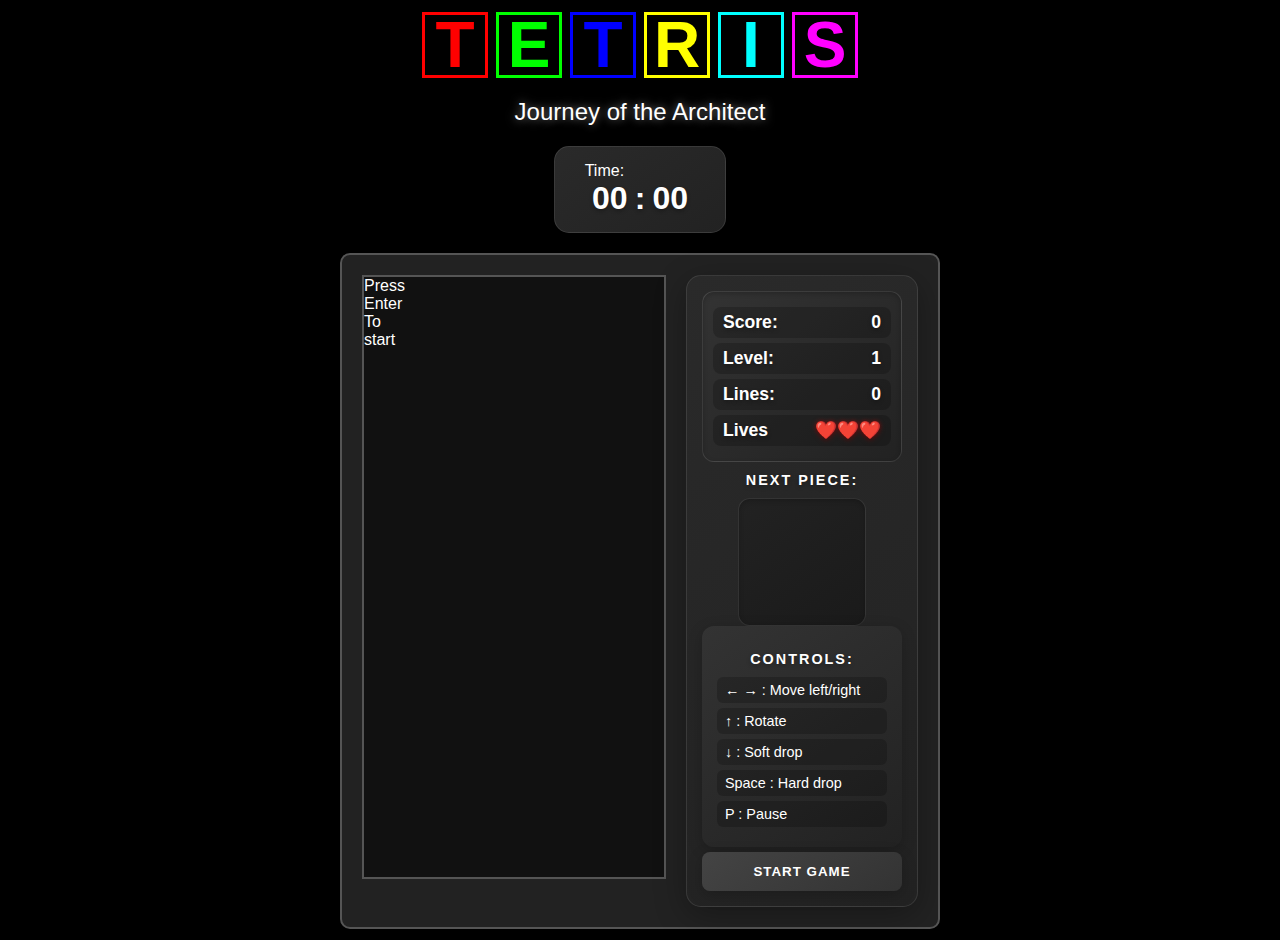
<file: index.html>
<!DOCTYPE html>
<html lang="en">

<head>
    <meta charset="UTF-8">
    <meta name="viewport" content="width=device-width, initial-scale=1.0">
    <title>Tetris-Game</title>
    <link rel="stylesheet" href="static/css/tetris.css">
</head>

<body>
    
    <div class="game-wrapper">
        <div class="logo-container">
            <div class="tetris-text">
                <div class="letter">T</div>
                <div class="letter">E</div>
                <div class="letter">T</div>
                <div class="letter">R</div>
                <div class="letter">I</div>
                <div class="letter">S</div>
            </div>
            <div class="subtitle">Journey of the Architect</div>
        </div>
        <div class="timer-container">Time:
            <div id="timer"> <span id="minutes">00</span>:<span id="seconds">00</span></div>
        </div>
        <div class="tetris-container">
            <div id="tetris-board">Press Enter To start</div>
            <div class="info-panel">
                <div class="scoreboard">
                    <h2>Score: <span id="score">0</span></h2>
                    <h2>Level: <span id="level">1</span></h2>
                    <h2>Lines: <span id="lines">0</span></h2>
                    <h2 class="lives-display">Lives <span id="lives">❤️❤️❤️</span></h2>
                </div>
                <h3>Next Piece:</h3>
                <div id="tetris-next"></div>
                <div class="controls">
                    <h3>Controls:</h3>
                    <p>← → : Move left/right</p>
                    <p>↑ : Rotate</p>
                    <p>↓ : Soft drop</p>
                    <p>Space : Hard drop</p>
                    <p>P : Pause</p>
                </div>
                <button id="start">Start Game</button>
            </div>
        </div>
        <div id="pause-menu" class="modal hidden">
            <div class="modal-content">
                <h2>Game Paused</h2>
                <div class="menu-buttons">
                    <button id="resume-btn">Resume Game</button>
                    <button id="restart-btn">Restart Game</button>
                    <button id="quit-btn">Quit Game</button>
                </div>
            </div>
        </div>
        <div id="story-modal" class="modal hidden">
            <div class="modal-content">
                <h2 id="story-title">Story</h2>
                <p id="story-text"></p>
                <button id="story-close">Continue</button>
            </div>
        </div>
        
        <div id="gameover" class="modal hidden">
            <div class="modal-content">
                <h2 id="gametext">Game Over</h2>
                <input id="playername" type="text" placeholder="Enter your name" required>
                <div class="menu-buttons">
                    <button id="submitscore">Submit</button> 
                </div>
            </div>
        </div>

        <div id="scores" class="modal hidden">
            <div class="modal-content">
                <h2 id="gametext">Leaderboard</h2>
                <div id="scoreboard">
                    <table>
                        <thead>
                            <tr>
                                <th>Rank</th>
                                <th>Name</th>
                                <th>Score</th>
                                <th>Time</th>
                            </tr>
                        </thead>
                        <tbody id="data-table-body"></tbody>
                    </table>
                    <div class="pages">
                        <button id="previous"><</button>
                        <div id="pagination"></div>
                        <button id="next">></button>
                    </div>
                </div>
                <div class="menu-buttons">
                    <button id="restart" >Restart Game</button>
                    <button id="quit" >Quit Game</button>
                </div>
            </div>
        </div>
    </div>
    <script type="module" src="static/js/main.js"></script>
</body>

</html>
</file>
<file: static/css/tetris.css>
body {
    font-family: Arial, sans-serif;
    margin: 0;
    padding: 20px;
    background-color: #000;
    color: #fff;
    display: flex;
    justify-content: center;
    align-items: center;
    height: 100vh;
}

.logo-container {
    display: flex;
    flex-direction: column;
    align-items: center;
    gap: 20px;
}

/* The TETRIS text styling */
.tetris-text {
    font-size: 64px;
    font-weight: bold;
    display: flex;
    gap: 8px;
}

/* Individual letters */
.letter {
    display: flex;
    justify-content: center;
    align-items: center;
    width: 60px;
    height: 60px;
    border: 3px solid;
    animation: glow 2s infinite alternate;
}

/* Tetris piece colors for each letter */
.letter:nth-child(1) { color: #ff0000; border-color: #ff0000; } /* T - Red */
.letter:nth-child(2) { color: #00ff00; border-color: #00ff00; } /* E - Green */
.letter:nth-child(3) { color: #0000ff; border-color: #0000ff; } /* T - Blue */
.letter:nth-child(4) { color: #ffff00; border-color: #ffff00; } /* R - Yellow */
.letter:nth-child(5) { color: #00ffff; border-color: #00ffff; } /* I - Cyan */
.letter:nth-child(6) { color: #ff00ff; border-color: #ff00ff; } /* S - Magenta */

/* Decorative tetromino shapes above the text */
.tetromino-row {
    display: flex;
    gap: 10px;
}

.block {
    width: 20px;
    height: 20px;
    border: 2px solid;
}

/* Different tetromino shapes */
.shape-i { color: #00ffff; border-color: #00ffff; }
.shape-t { color: #ff00ff; border-color: #ff00ff; }
.shape-l { color: #ff8000; border-color: #ff8000; }
.shape-z { color: #ff0000; border-color: #ff0000; }

/* Glowing animation for the letters */
@keyframes glow {
    from {
        text-shadow: 0 0 5px currentColor,
                   0 0 10px currentColor,
                   0 0 15px currentColor;
        box-shadow: 0 0 5px currentColor;
    }
    to {
        text-shadow: 0 0 10px currentColor,
                   0 0 20px currentColor,
                   0 0 30px currentColor;
        box-shadow: 0 0 10px currentColor;
    }
}

/* Subtitle styling */
.subtitle {
    color: white;
    font-size: 24px;
    text-align: center;
    text-shadow: 0 0 10px rgba(255, 255, 255, 0.5);
}

.game-wrapper {
    display: flex;
    flex-direction: column;
    align-items: center;
    gap: 20px;
}
.timer-container {
    margin-bottom: 0;
    background: linear-gradient(145deg, #2a2a2a, #222);
    padding: 15px 30px;
    border-radius: 15px;
    box-shadow: 0 8px 32px rgba(0, 0, 0, 0.3);
    border: 1px solid rgba(255, 255, 255, 0.1);
}

#timer {
    font-size: 2em;
    font-weight: bold;
    color: #fff;
    text-shadow: 0 2px 4px rgba(0, 0, 0, 0.3);
    text-align: center;
}

#timer span {
    display: inline-block;
    padding: 0 5px;
    min-width: 40px;
    animation: glow 2s infinite;
}
.tetris-container {
    display: flex;
    gap: 20px;
    align-items: stretch;
    padding: 20px;
    background: #222;
    border: 2px solid #555;
    border-radius: 10px;
    box-shadow: 0 5px 15px rgba(0, 0, 0, 0.5);
}

#tetris-board {
    width: 300px;
    height: 600px;
    display: grid;
    grid-template-columns: repeat(10, 1fr);
    grid-template-rows: repeat(20, 1fr);
    background-color: #111;
    border: 2px solid #555;
    gap: 1px;
}

#tetris-next {
    align-self: center;
    width: 120px;
    height: 120px;
    display: grid;
    grid-template-columns: repeat(4, 1fr);
    grid-template-rows: repeat(4, 1fr);
    background: linear-gradient(145deg, #222, #1a1a1a);
    border-radius: 12px;
    padding: 3px;
    box-shadow: inset 0 2px 5px rgba(0, 0, 0, 0.2);
    border: 1px solid rgba(255, 255, 255, 0.1);
    flex-shrink: 0;
}

.info-panel {
    display: flex;
    flex-direction: column;
    width: 200px;
    height: 600px;
    background: linear-gradient(145deg, #2a2a2a, #222);
    padding: 15px;
    border-radius: 15px;
    box-shadow: 0 8px 32px rgba(0, 0, 0, 0.3);
    border: 1px solid rgba(255, 255, 255, 0.1);
    justify-content: space-between;
}

.scoreboard {
    background: linear-gradient(to bottom right, #333, #222);
    border-radius: 12px;
    padding: 10px;
    box-shadow: inset 0 2px 5px rgba(0, 0, 0, 0.2);
    border: 1px solid rgba(255, 255, 255, 0.1);
    flex-shrink: 0;
}

.scoreboard h2 {
    margin: 5px 0;
    font-size: 1.1em;
    text-shadow: 0 2px 4px rgba(0, 0, 0, 0.3);
    display: flex;
    justify-content: space-between;
    align-items: center;
    padding: 5px 10px;
    background: rgba(0, 0, 0, 0.2);
    border-radius: 8px;
    transition: transform 0.2s;
}

#lives {
    display: flex;
    gap: 5px;
    filter: drop-shadow(0 0 2px rgba(255, 0, 0, 0.5));
}

.controls {
    background: linear-gradient(145deg, #333, #222);
    border-radius: 12px;
    padding: 15px;
    box-shadow: 0 4px 15px rgba(0, 0, 0, 0.2);
    flex-shrink: 1;
    overflow-y: auto;
}

.controls h3 {
    color: #fff;
    margin-bottom: 15px;
    text-align: center;
    text-transform: uppercase;
    font-size: 0.9em;
    letter-spacing: 2px;
}

.controls p {
    margin: 5px 0;
    padding: 5px 8px;
    background: rgba(0, 0, 0, 0.2);
    border-radius: 6px;
    font-size: 0.9em;
    display: flex;
    justify-content: space-between;
    align-items: center;
    transition: transform 0.2s;
}

button {
    background: linear-gradient(145deg, #444, #333);
    color: #fff;
    border: none;
    padding: 12px 20px;
    border-radius: 8px;
    cursor: pointer;
    font-weight: bold;
    text-transform: uppercase;
    letter-spacing: 1px;
    transition: all 0.3s ease;
    box-shadow: 0 4px 15px rgba(0, 0, 0, 0.2);
    margin-top: auto;
    flex-shrink: 0;
}

button:hover {
    background: linear-gradient(145deg, #555, #444);
    transform: translateY(-2px);
    box-shadow: 0 6px 20px rgba(0, 0, 0, 0.3);
}

button:active {
    transform: translateY(1px);
    box-shadow: 0 2px 10px rgba(0, 0, 0, 0.2);
}

.info-panel h3 {
    color: #fff;
    text-align: center;
    text-transform: uppercase;
    font-size: 0.9em;
    letter-spacing: 2px;
    margin: 10px 0;
    text-shadow: 0 2px 4px rgba(0, 0, 0, 0.3);
}

.cell {
    width: 100%;
    height: 100%;
    background-color: #000;
    border: 1px solid #333;
    box-sizing: border-box;
}

.cellnext {
    width: 100%;
    height: 100%;
    border: 1px solid #333;
    box-sizing: border-box;
}

/* Tetromino colors */
.cell.cyan {
    background-color: cyan;
}

.cell.blue {
    background-color: blue;
}

.cell.orange {
    background-color: orange;
}

.cell.yellow {
    background-color: yellow;
}

.cell.green {
    background-color: green;
}

.cell.purple {
    background-color: purple;
}

.cell.red {
    background-color: red;
}

.modal {
    position: fixed;
    top: 0;
    left: 0;
    width: 100%;
    height: 100%;
    background-color: rgba(0, 0, 0, 0.85);
    display: flex;
    justify-content: center;
    align-items: center;
    z-index: 1000;
    /* backdrop-filter: blur(5px); */
}

.modal-content {
    background: linear-gradient(145deg, #2a2a2a, #222);
    padding: 2rem;
    border-radius: 15px;
    text-align: center;
    width : 550px;
    box-shadow: 0 8px 32px rgba(0, 0, 0, 0.3);
    border: 1px solid rgba(255, 255, 255, 0.1);
    color: #fff;
}

.modal-content h2 {
    margin: 0 0 1.5rem 0;
    text-transform: uppercase;
    font-size: 1.5em;
    letter-spacing: 2px;
    text-shadow: 0 2px 4px rgba(0, 0, 0, 0.3);
    animation: glow 2s infinite;
}
.menu-buttons {
    display: flex;
    flex-direction: column;
    gap: 1rem;
    margin-top: 1.5rem;
}

.menu-buttons button {
    background: linear-gradient(145deg, #444, #333);
    color: #fff;
    border: none;
    padding: 12px 20px;
    border-radius: 8px;
    cursor: pointer;
    font-weight: bold;
    text-transform: uppercase;
    letter-spacing: 1px;
    transition: all 0.3s ease;
    box-shadow: 0 4px 15px rgba(0, 0, 0, 0.2);
    margin: 0;
}

.menu-buttons button:hover {
    background: linear-gradient(145deg, #555, #444);
    transform: translateY(-2px);
    box-shadow: 0 6px 20px rgba(0, 0, 0, 0.3);
}

.menu-buttons button:active {
    transform: translateY(1px);
    box-shadow: 0 2px 10px rgba(0, 0, 0, 0.2);
}

.hidden {
    display: none;
}

/* Add to tetris.css */
#scores .modal-content {
    max-height: 80vh;
    overflow-y: auto;
}

#scores table {
    width: 100%;
    border-collapse: collapse;
    margin: 1rem 0;
    background: rgba(0, 0, 0, 0.3);
    border-radius: 8px;
    overflow: hidden;
}

#scores th,
#scores td {
    padding: 12px;
    text-align: left;
    border-bottom: 1px solid rgba(255, 255, 255, 0.1);
}

#scores th {
    background: linear-gradient(145deg, #444, #333);
    font-weight: bold;
    text-transform: uppercase;
    font-size: 0.9em;
    letter-spacing: 1px;
}

#scores tbody tr:nth-child(even) {
    background: rgba(255, 255, 255, 0.05);
}

#scores tbody tr:hover {
    background: rgba(255, 255, 255, 0.1);
}

/* Pagination specific to scores modal */
#scores .pages {
    display: flex;
    justify-content: space-between;
    align-items: center;
    padding: 1rem 0;
    margin-top: 1rem;
    border-top: 1px solid rgba(255, 255, 255, 0.1);
}

#scores #pagination {
    display: flex;
    gap: 0.5rem;
    justify-content: center;
    flex-grow: 1;
}

#scores #pagination button {
    min-width: 32px;
    padding: 6px;
    background: rgba(255, 255, 255, 0.1);
    border: 1px solid rgba(255, 255, 255, 0.2);
}

#scores #pagination button:hover {
    background: rgba(255, 255, 255, 0.2);
}

#scores #previous,
#scores #next {
    background: linear-gradient(145deg, #444, #333);
    border: 1px solid rgba(255, 255, 255, 0.2);
    padding: 8px 16px;
}

#scores #previous:hover,
#scores #next:hover {
    background: linear-gradient(145deg, #555, #444);
}

@keyframes glow {
    0% { filter: brightness(1); }
    50% { filter: brightness(1.2); }
    100% { filter: brightness(1); }
}

.scoreboard span {
    animation: glow 2s infinite;
    font-weight: bold;
}
</file>
